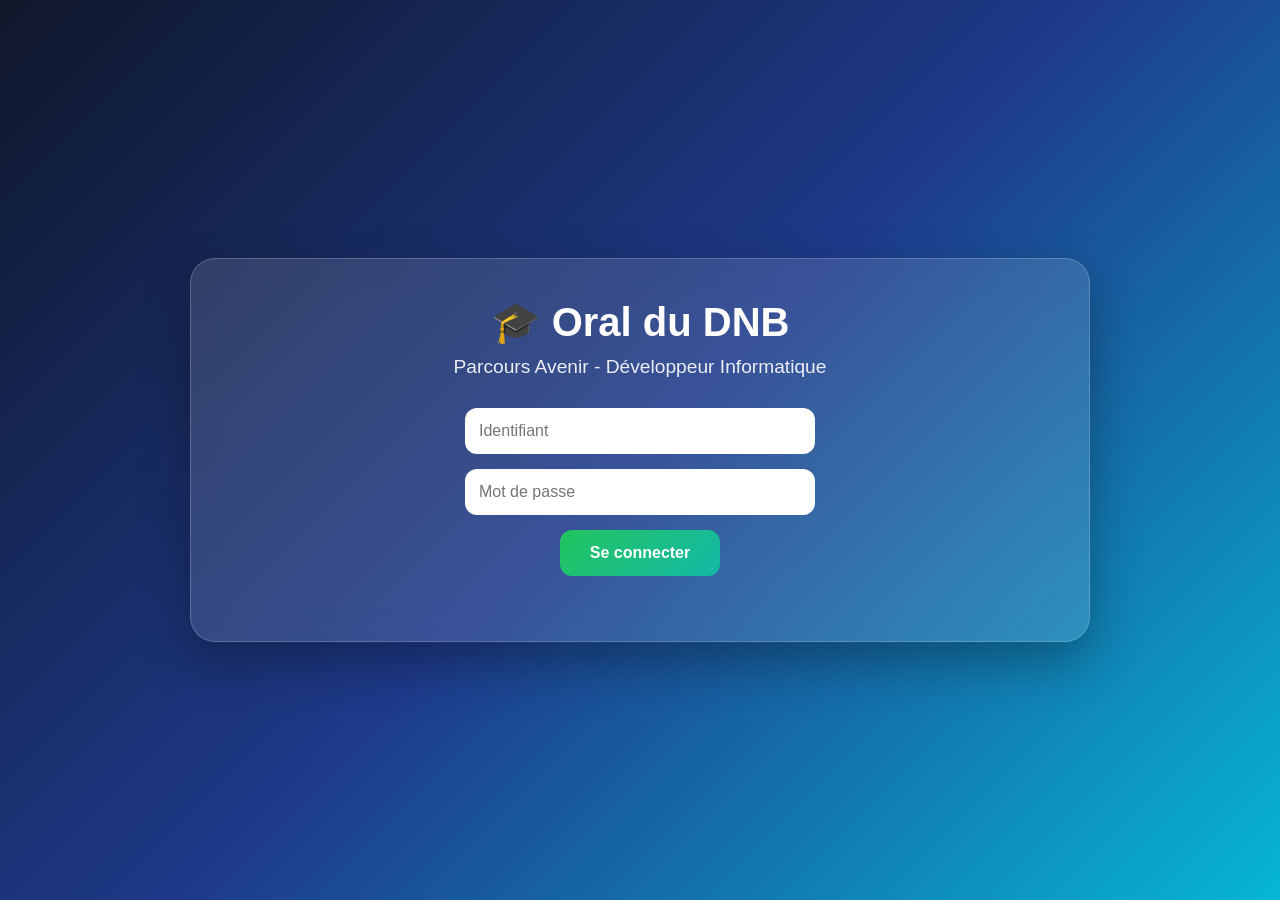
<file: index.html>
<!DOCTYPE html>
<html lang="fr">
<head>
  <meta charset="UTF-8" />
  <meta name="viewport" content="width=device-width, initial-scale=1.0" />
  <title>Oral DNB - Noah Huchin</title>
  <style>
    * {
      margin: 0;
      padding: 0;
      box-sizing: border-box;
    }

    body {
      font-family: 'Segoe UI', Tahoma, Geneva, Verdana, sans-serif;
      background: linear-gradient(135deg, #0f172a, #1e3a8a, #06b6d4);
      color: white;
      min-height: 100vh;
      display: flex;
      justify-content: center;
      align-items: center;
      padding: 20px;
    }

    .container {
      width: 100%;
      max-width: 900px;
      text-align: center;
    }

    .card {
      background: rgba(255, 255, 255, 0.12);
      backdrop-filter: blur(15px);
      border: 1px solid rgba(255, 255, 255, 0.2);
      border-radius: 25px;
      padding: 40px;
      box-shadow: 0 20px 50px rgba(0, 0, 0, 0.3);
      animation: fadeIn 1s ease;
    }

    h1 {
      font-size: 2.5rem;
      margin-bottom: 10px;
    }

    .subtitle {
      font-size: 1.2rem;
      margin-bottom: 30px;
      opacity: 0.9;
    }

    #loginForm {
      display: flex;
      flex-direction: column;
      gap: 15px;
      align-items: center;
    }

    input {
      width: 100%;
      max-width: 350px;
      padding: 14px;
      border: none;
      border-radius: 12px;
      font-size: 1rem;
      outline: none;
    }

    button {
      padding: 14px 30px;
      border: none;
      border-radius: 12px;
      background: linear-gradient(135deg, #22c55e, #14b8a6);
      color: white;
      font-size: 1rem;
      font-weight: bold;
      cursor: pointer;
      transition: all 0.3s ease;
    }

    button:hover {
      transform: translateY(-3px);
      box-shadow: 0 10px 20px rgba(0, 0, 0, 0.25);
    }

    #message {
      margin-top: 10px;
      color: #fde047;
      font-weight: bold;
    }

    #welcomeSection {
      display: none;
    }

    #welcomeText {
      font-size: 2rem;
      margin-bottom: 30px;
      animation: fadeInUp 1s ease;
    }

    #sommaire {
      list-style: none;
      display: grid;
      grid-template-columns: repeat(auto-fit, minmax(280px, 1fr));
      gap: 15px;
      margin-top: 20px;
    }

    #sommaire li {
      background: rgba(255, 255, 255, 0.15);
      padding: 18px;
      border-radius: 15px;
      display: flex;
      justify-content: space-between;
      align-items: center;
      animation: slideIn 0.6s ease forwards;
      opacity: 0;
    }

    #sommaire li span {
      text-align: left;
      font-weight: 600;
    }

    .section-btn {
      background: white;
      color: #0f172a;
      padding: 10px 18px;
      font-size: 0.9rem;
    }

    .section-btn:hover {
      background: #e2e8f0;
    }

    @keyframes fadeIn {
      from { opacity: 0; }
      to { opacity: 1; }
    }

    @keyframes fadeInUp {
      from {
        opacity: 0;
        transform: translateY(20px);
      }
      to {
        opacity: 1;
        transform: translateY(0);
      }
    }

    @keyframes slideIn {
      from {
        opacity: 0;
        transform: translateY(20px);
      }
      to {
        opacity: 1;
        transform: translateY(0);
      }
    }
  </style>
</head>
<body>
  <div class="container">
    <div class="card">
      <div id="loginSection">
        <h1>🎓 Oral du DNB</h1>
        <p class="subtitle">Parcours Avenir - Développeur Informatique</p>

        <div id="loginForm">
          <input type="text" id="usernameInput" placeholder="Identifiant" />
          <input type="password" id="passwordInput" placeholder="Mot de passe" />
          <button id="submitBtn">Se connecter</button>
          <div id="message"></div>
        </div>
      </div>

      <div id="welcomeSection">
        <div id="welcomeText">
          Bienvenue à l'oral du DNB de Noah Huchin<br />
          <span style="font-size: 1.2rem; opacity: 0.9;">Métier de développeur informatique</span>
        </div>

        <ul id="sommaire">
          <li><span>1. Présentation personnelle</span><button class="section-btn" onclick="openSection(1)">Voir</button></li>
          <li><span>2. Problématique</span><button class="section-btn" onclick="openSection(3)">Voir</button></li>
          <li><span>3. Réponse à la problématique</span><button class="section-btn" onclick="openSection(2)">Voir</button></li>
          <li><span>4. Présentation du métier</span><button class="section-btn" onclick="openSection(4)">Voir</button></li>
          <li><span>5. Avantages du métier</span><button class="section-btn" onclick="openSection(5)">Voir</button></li>
          <li><span>6. Mon projet Parcours Avenir</span><button class="section-btn" onclick="openSection(6)">Voir</button></li>
          <li><span>7. Formation : le bac</span><button class="section-btn" onclick="openSection(7)">Voir</button></li>
          <li><span>8. Formation après le bac</span><button class="section-btn" onclick="openSection(8)">Voir</button></li>
          <li><span>9. Mon expérience avec codey Rocky</span><button class="section-btn" onclick="openSection(10)">Voir</button></li>
          <li><span>10. Conclusion et remerciements</span><button class="section-btn" onclick="openSection(9)">Voir</button></li>
        </ul>
      </div>
    </div>
  </div>

  <script>
    let attempts = 3;
    const correctUsername = "Noah.Huchin";
    const correctPassword = "Noahdu62";

    const loginSection = document.getElementById("loginSection");
    const welcomeSection = document.getElementById("welcomeSection");
    const message = document.getElementById("message");

    document.getElementById("submitBtn").addEventListener("click", () => {
      const username = document.getElementById("usernameInput").value;
      const password = document.getElementById("passwordInput").value;

      if (username === correctUsername && password === correctPassword) {
        loginSection.style.display = "none";
        welcomeSection.style.display = "block";

        const items = document.querySelectorAll("#sommaire li");
        items.forEach((item, index) => {
          item.style.animationDelay = `${index * 0.1}s`;
        });
      } else {
        attempts--;
        if (attempts > 0) {
          message.textContent = `Identifiant ou mot de passe incorrect. Il reste ${attempts} essai(s).`;
        } else {
          document.body.innerHTML = `
            <div style="text-align:center; color:white; font-family:Arial;">
              <h1>⛔ Accès refusé</h1>
              <p>Nombre maximum de tentatives atteint.</p>
            </div>`;
        }
      }
    });

    function openSection(number) {
      window.location.href = `section${number}.html`;
    }
  </script>
</body>
</html>
</file>
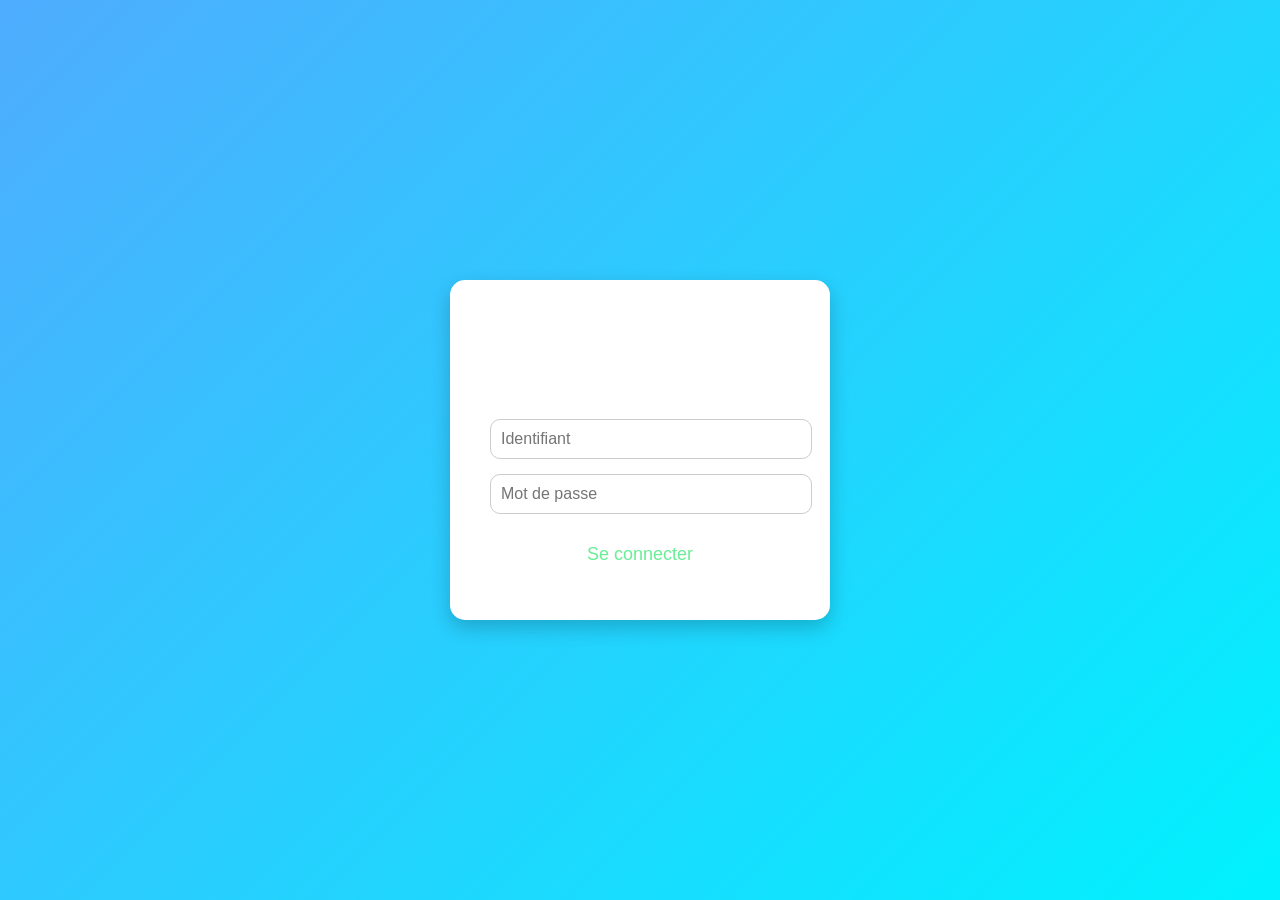
<file: bienvenue.html>
<!DOCTYPE html>
<html lang="fr">
<head>
<meta charset="UTF-8">
<title>Connexion - Oral DNB</title>
<link rel="stylesheet" href="style.css">
</head>
<body class="connexion">
    <div class="box">
        <h1>Connexion</h1>
        <input type="text" placeholder="Identifiant">
        <input type="password" placeholder="Mot de passe">
        <a href="index.html"><button class="btn">Se connecter</button></a>
    </div>
</body>
</html>
</file>
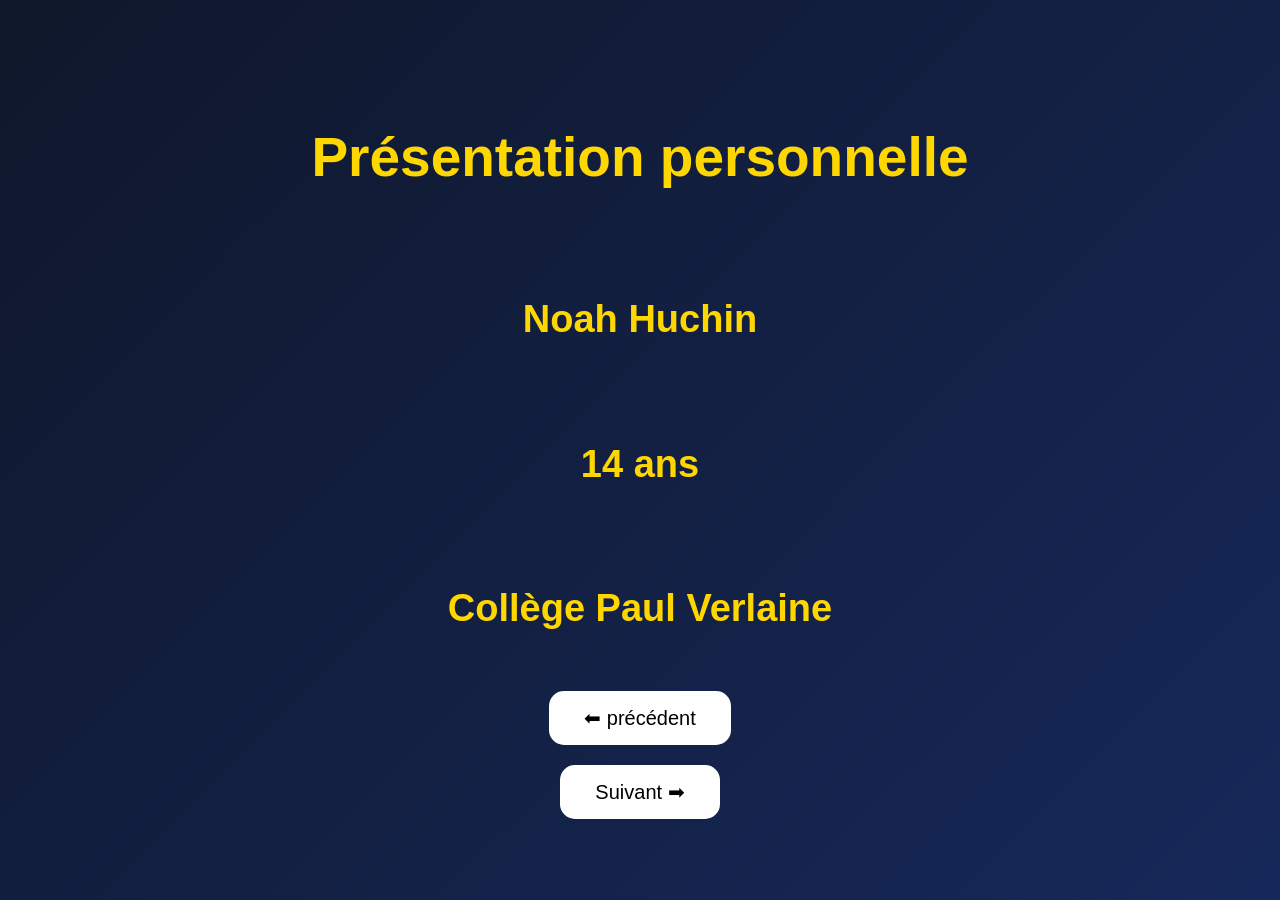
<file: section1.html>
<!DOCTYPE html>
<html lang="fr">
<head>
<meta charset="UTF-8">
<title>Présentation personnelle</title>
<style>
body{
    margin:0;
    height:100vh;
    font-family:Arial,sans-serif;
    color:gold;
    background: linear-gradient(135deg, #0f172a, #1e3a8a, #06b6d4);
    background-size:400% 400%;
}
@keyframes bgMove {0%{transform:translate(0,0);}50%{transform:translate(-25%,-25%);}100%{transform:translate(0,0);}}
.container {height:100vh;display:flex;flex-direction:column;justify-content:center;align-items:center;text-align:center;font-weight:bold;font-size:38px;line-height:1.8;}
h1{font-size:55px;margin-bottom:40px;}
button{margin:10px;padding:15px 35px;font-size:20px;border-radius:15px;border:none;background:white;color:#000000;cursor:pointer;}
</style>
</head>
<body>
<div class="container">
<h1>Présentation personnelle</h1>
<p><strong></strong>Noah Huchin</strong></p>
<p>14 ans</p>
<p>Collège Paul Verlaine</p>
<button onclick="history.back()">⬅ précédent</button>
<button onclick="nextSlide()">Suivant ➡</button>
</div>
<script>
function nextSlide(){window.location.href="section3.html";}
</script>
</body>
</html>
</file>
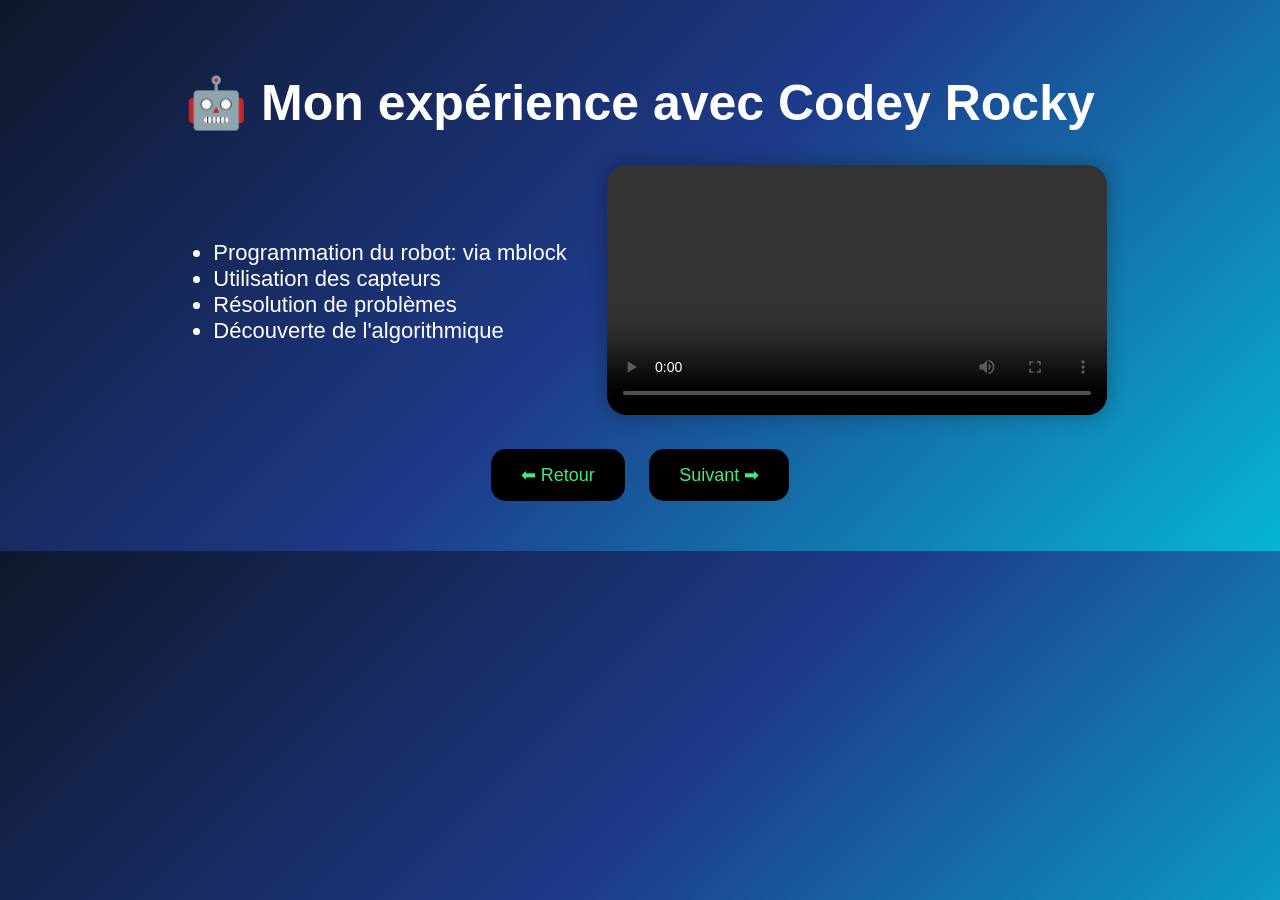
<file: section10.html>
<!DOCTYPE html>
<html lang="fr">
<head>
<meta charset="UTF-8">
<title>Mon expérience avec Codey Rocky</title>

<style>
body{
    margin:0;
    font-family:Arial,sans-serif;
    background:linear-gradient(135deg, #0f172a, #1e3a8a, #06b6d4);
    color:white;
}

.container{
    max-width:1200px;
    margin:auto;
    padding:40px;
    text-align:center;
}
button{margin:10px;padding:15px 35px;font-size:20px;border-radius:15px;border:none;background:white;color:#000000;cursor:pointer;}

h1{
    font-size:50px;
}

.content{
    display:flex;
    justify-content:center;
    align-items:center;
    gap:40px;
    flex-wrap:wrap;
    margin-top:30px;
}

.text{
    max-width:500px;
    font-size:22px;
    text-align:left;
}

.video{
    width:500px;
}

video{
    width:100%;
    border-radius:20px;
    box-shadow:0 0 20px rgba(0,0,0,0.3);
}

button{
    margin-top:30px;
    padding:15px 30px;
    border:none;
    border-radius:15px;
    background:black;
    color:#43e97b;
    font-size:18px;
    cursor:pointer;
    font-weight:black;
}

button:hover{
    transform:scale(1.05);
}
</style>

</head>
<body>

<div class="container">

<h1>🤖 Mon expérience avec Codey Rocky</h1>

<div class="content">

<div class="text">

<ul>
<li>Programmation du robot: via mblock</li>
<li>Utilisation des capteurs</li>
<li>Résolution de problèmes</li>
<li>Découverte de l'algorithmique</li>
</ul>


</div>

<div class="video">

<video controls>
<source src="vidéo/codey.mp4.mp4" type="video/mp4">
Votre navigateur ne supporte pas la vidéo.
</video>

</div>

</div>

<button onclick="history.back()">⬅ Retour</button>
<button onclick="nextSlide()">Suivant ➡</button>
    
</div>
<script>
function nextSlide(){window.location.href="section9.html";}
</script>
</body>
</html>
</file>
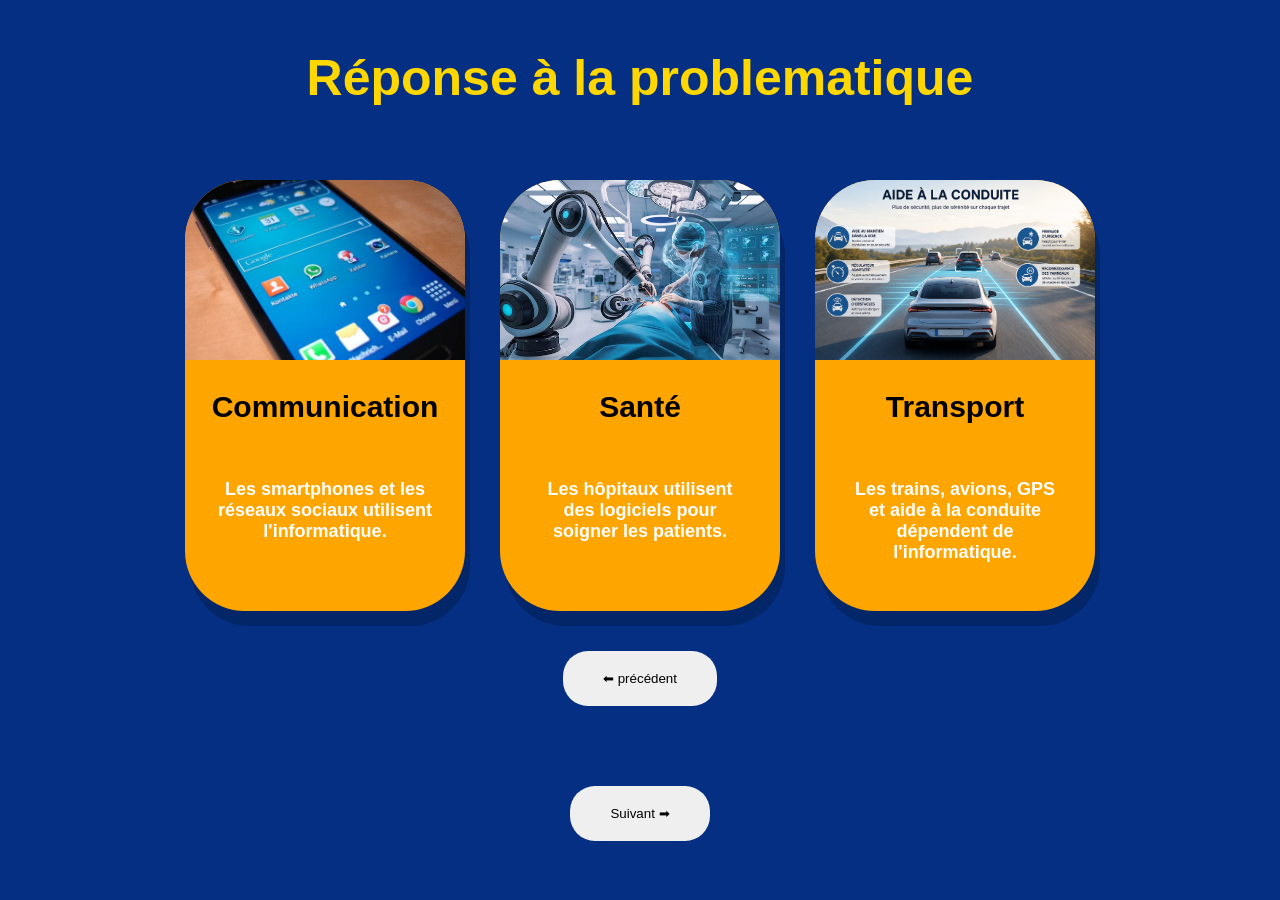
<file: section2.html>
<!DOCTYPE html>
<html lang="fr">
<head>
<meta charset="UTF-8">
<title>Réponse à la problématique</title>

<style>
body{
    margin:0;
    height:100vh;
    font-family:Arial,sans-serif;
    color:white;
    background: linear-gradient(135deg, #0f172a, #1e3a8a, #06b6d4);
    background-size:400% 400%;
}

@keyframes gradient{
    0%{background-position:0% 50%;}
    50%{background-position:100% 50%;}
    100%{background-position:0% 50%;}
}
body {margin:0;height:100vh;display:flex;flex-direction: column;justify-content:center;align-items:center;font-family:Arial;background:#042F82;color:white;font-weight:bold;font-size:20px;text-align:center;}
h1{
    margin-top:30px;
    text-align:center;
    color:gold;
    font-size:50px;
}

.container{
    display:flex;
    justify-content:center;
    flex-wrap:wrap;
    gap:35px;
    margin-top:40px;
}

.card{
    background:orange;
    width:280px;
    border-radius:60px;
    overflow:hidden;
    box-shadow: 5px 15px rgba(0,0,0,0.2);
    text-align:center;
}

.card img{
    width:100%;
    height:180px;
    object-fit:cover;
}

.card h2{
    color:#000000;
}

.card p{
    padding:30px;
    font-size:18px;
}

button{
    display:block;
    margin:40px auto;
    padding:20px 40px;
    border:none;
    border-radius:25px;
    cursor:pointer;
}
</style>

</head>
<body>

<h1>Réponse à la problematique</h1>

<div class="container">

<div class="card">
<img src="image/telephone.jpg" alt="Téléphone" width="300">
<h2>Communication</h2>
<p>Les smartphones et les réseaux sociaux utilisent l'informatique.</p>
</div>

<div class="card">
<img src="image/sante.jpg" alt="sante" width="300">
<h2>Santé</h2>
<p>Les hôpitaux utilisent des logiciels pour soigner les patients.</p>
</div>

<div class="card">
<img src="image/transport.png" alt="transport" width="300">
<h2>Transport</h2>
<p>Les trains, avions, GPS et aide à la conduite dépendent de l'informatique.</p>
</div>

</div>
<button onclick="history.back()">⬅ précédent</button>
<button onclick="nextSlide()">Suivant ➡</button>

<script>
function nextSlide(){
    window.location.href="section4.html";
}
</script>

</body>
</html>
</file>
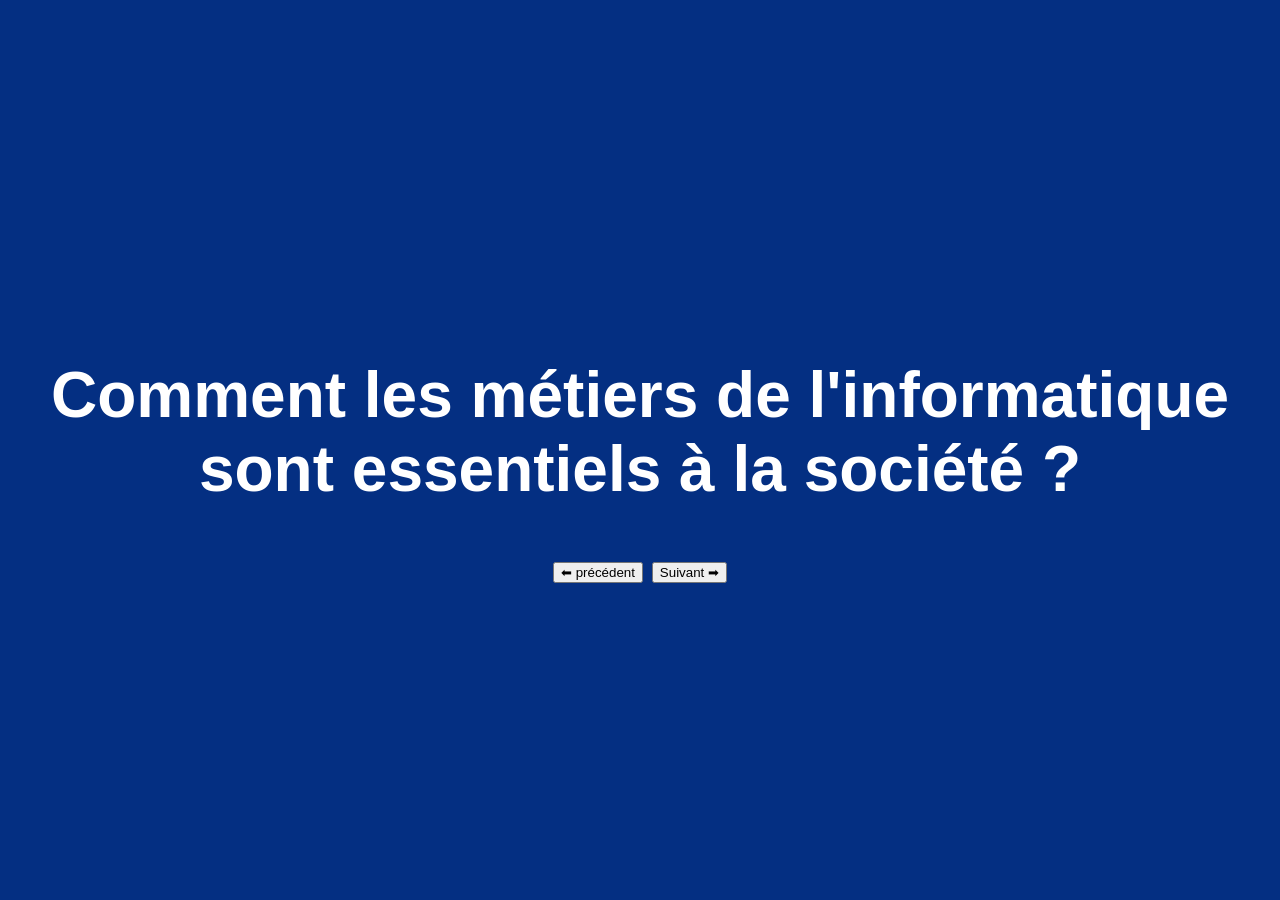
<file: section3.html>
<!DOCTYPE html>
<html lang="fr">
<head>
<meta charset="UTF-8">
<title>problématique</title>
<style>
body{
    margin:0;
    height:100vh;
    font-family:Arial,sans-serif;
    color:white;

    background: linear-gradient(-45deg, #0f172a, #1e3a8a, #06b6d4);
    background-size:400% 400%;

    display:flex;
    justify-content:center;
    align-items:center;
    text-align:center;
    flex-direction:column;
}

@keyframes gradient{
    0%{background-position:0% 50%;}
    50%{background-position:100% 50%;}
    100%{background-position:0% 50%;}
}
body {margin:0;height:100vh;display:flex;justify-content:center;align-items:center;font-family:Arial;background:#042F82;color:white;font-weight:bold;font-size:32px;text-align:center;}
</style>
</head>
<body>
<div>
<h1>Comment les métiers de l'informatique sont essentiels à la société ?</h1>
<button onclick="history.back()">⬅ précédent</button>
<button onclick="nextSlide()">Suivant ➡</button>
</div>
    
<script>
function nextSlide(){window.location.href="section2.html";}
</script>

</body>
</html>
</file>
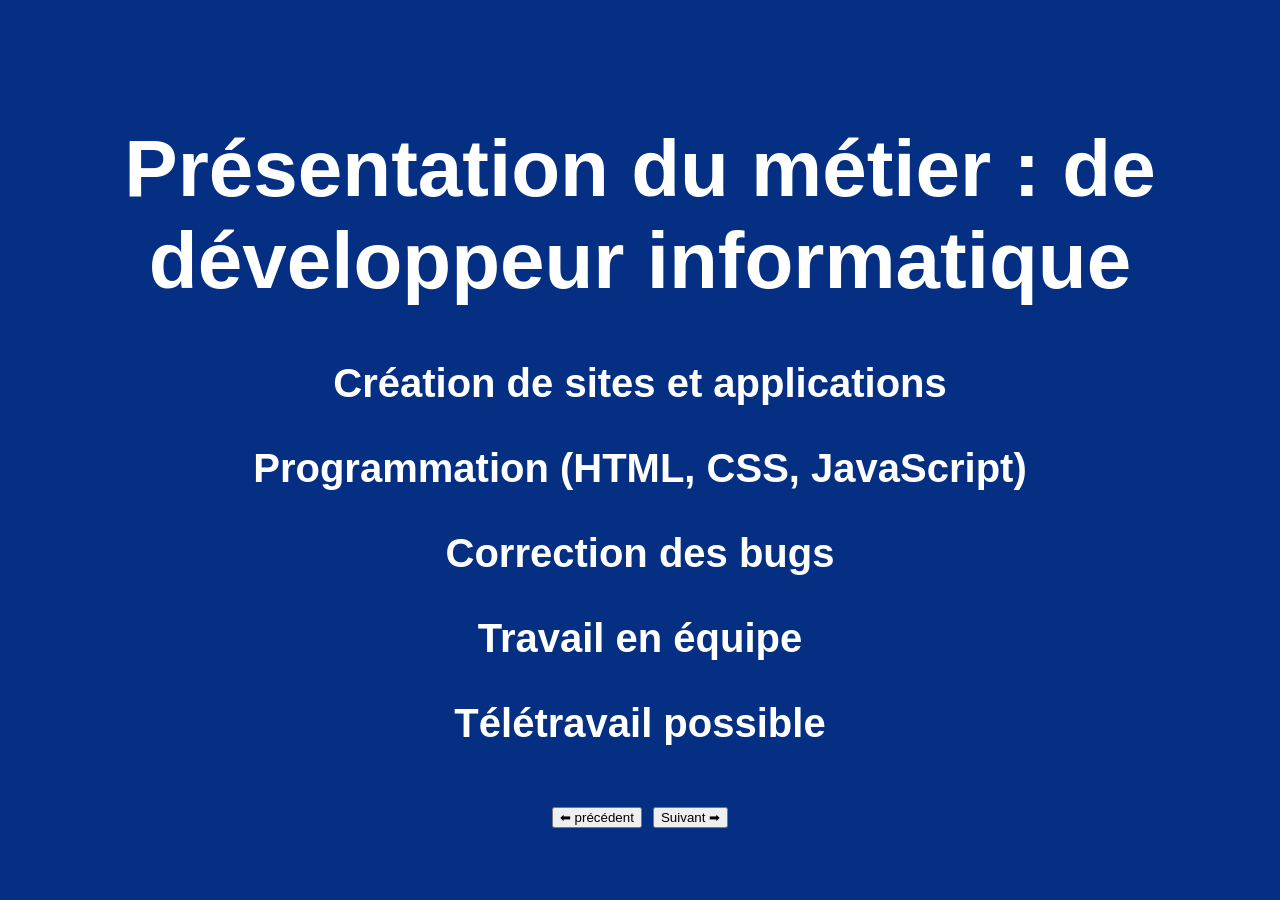
<file: section4.html>
<!DOCTYPE html>
<html lang="fr">
<head>
<meta charset="UTF-8">
<title>Métier</title>
<style>
body{
    margin:0;
    height:100vh;
    font-family:Arial,sans-serif;
    color:white;

    background: linear-gradient(-45deg, #0f172a, #1e3a8a, #06b6d4);
    background-size:400% 400%;

    display:flex;
    justify-content:center;
    align-items:center;
    text-align:center;
    flex-direction:column;
}

@keyframes gradient{
    0%{background-position:0% 50%;}
    50%{background-position:100% 50%;}
    100%{background-position:0% 50%;}
}
body {margin:0;height:100vh;display:flex;justify-content:center;align-items:center;font-family:Arial;background:#042F82;color:white;font-weight:bold;font-size:40px;text-align:center;}
</style>
</head>
<body>
<div>
<h1>Présentation du métier : de développeur informatique</h1>
<p>Création de sites et applications</p>
<p>Programmation (HTML, CSS, JavaScript)</p>
<p>Correction des bugs</p>
<p>Travail en équipe</p>
<p>Télétravail possible</p>
<button onclick="history.back()">⬅ précédent</button>
<button onclick="nextSlide()">Suivant ➡</button>
</div>

    <script>
function nextSlide(){window.location.href="section5.html";}
</script>
    
</body>
</html>
</file>
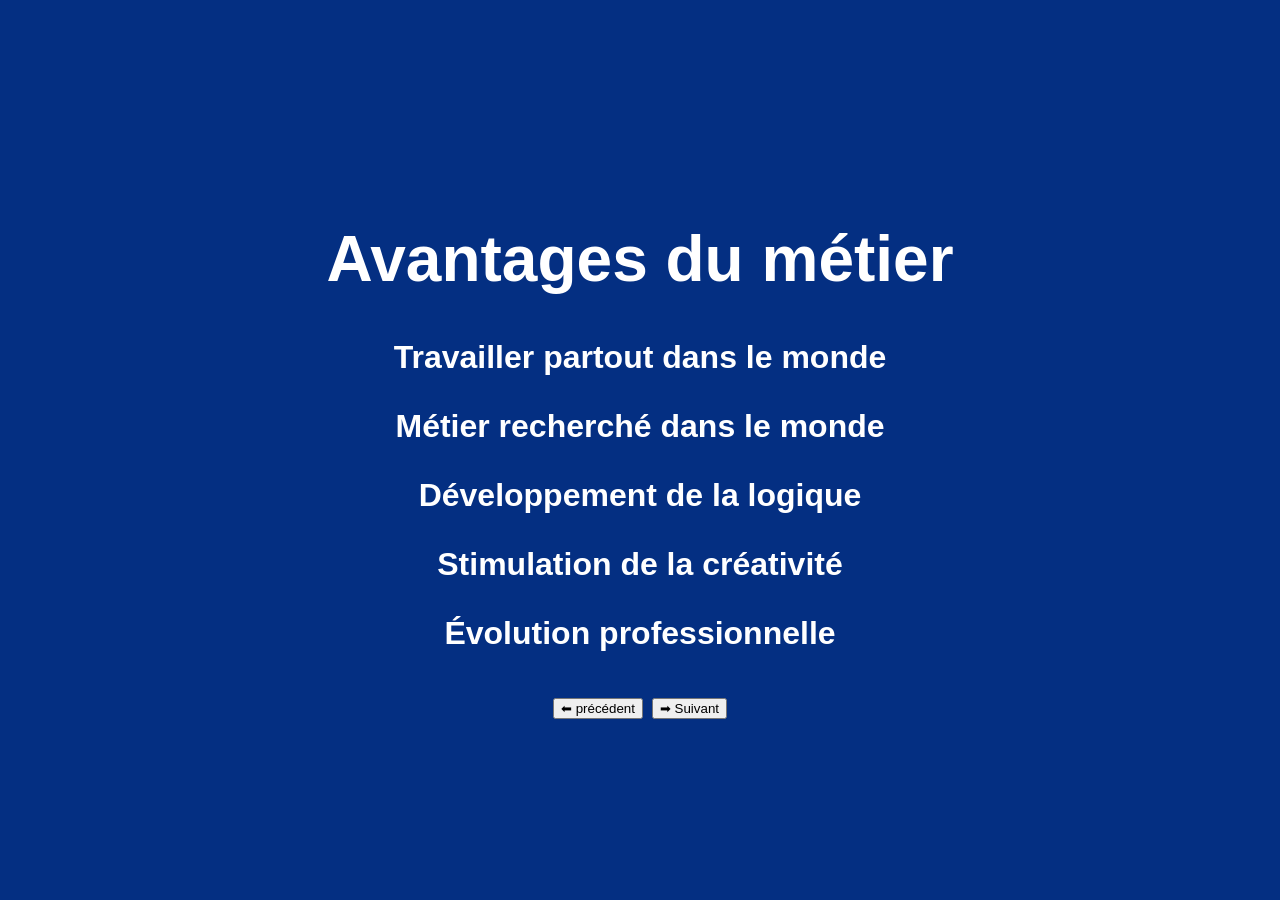
<file: section5.html>
<!DOCTYPE html>
<html lang="fr">
<head>
<meta charset="UTF-8">
<title>Avantages</title>
<style>
body{
    margin:0;
    height:100vh;
    font-family:Arial,sans-serif;
    color:white;

    background: linear-gradient(-45deg, #0f172a, #1e3a8a, #06b6d4);
    background-size:400% 400%;

    display:flex;
    justify-content:center;
    align-items:center;
    text-align:center;
    flex-direction:column;
}

@keyframes gradient{
    0%{background-position:0% 50%;}
    50%{background-position:100% 50%;}
    100%{background-position:0% 50%;}
}
body {margin:0;height:100vh;display:flex;justify-content:center;align-items:center;font-family:Arial;background:#042F82;color:white;font-weight:bold;font-size:32px;text-align:center;}
</style>
</head>
<body>
<div>
<h1>Avantages du métier</h1>
<p>Travailler partout dans le monde</p>
<p>Métier recherché dans le monde</p>
<p>Développement de la logique</p>
<p>Stimulation de la créativité</p>
<p>Évolution professionnelle</p>
<button onclick="history.back()">⬅ précédent</button>
<button onclick="window.location.href='section6.html'">➡ Suivant</button>
</div>
    <script>
function nextSlide(){window.location.href="section6.html";}
</script>
</body>
</html>
</file>
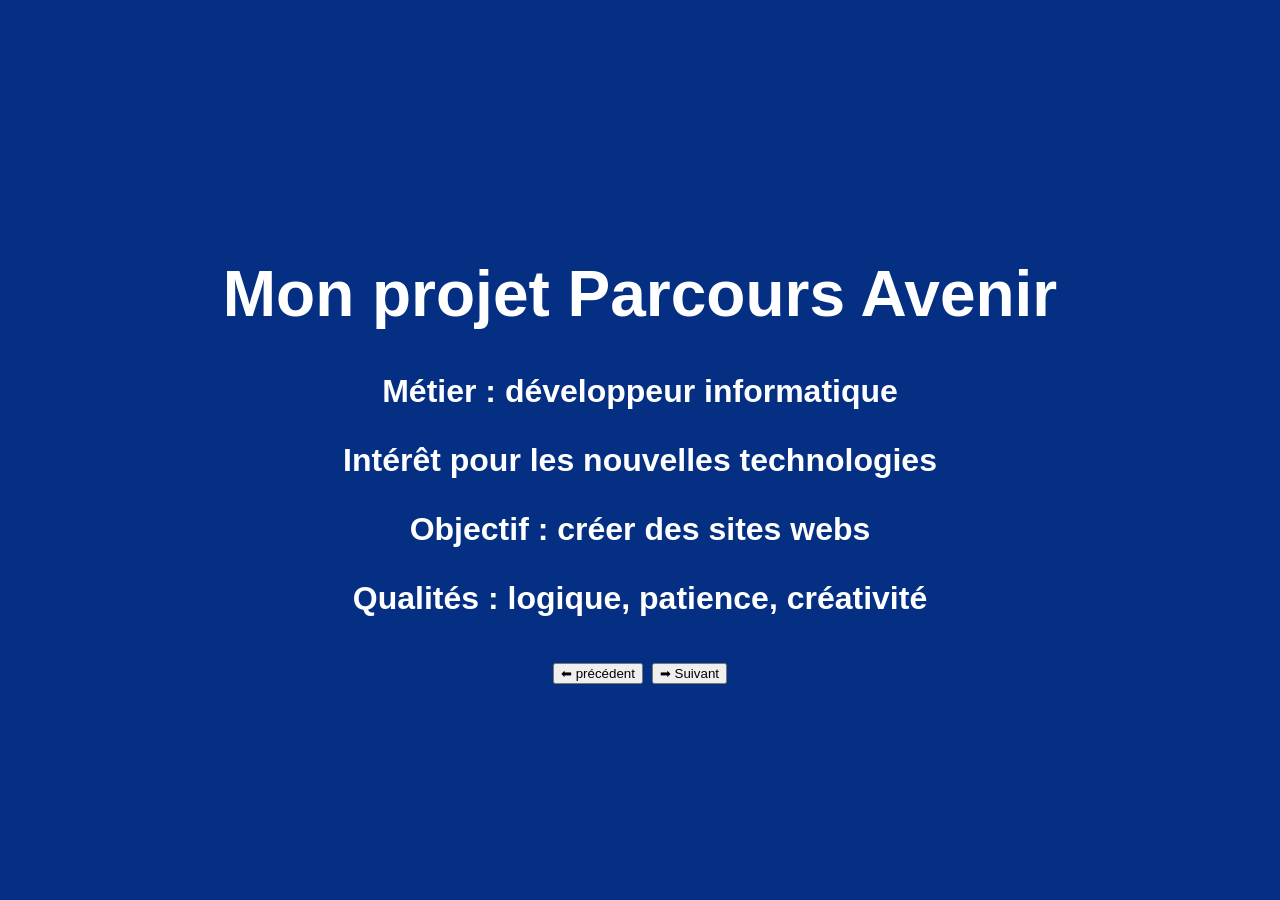
<file: section6.html>
<!DOCTYPE html>
<html lang="fr">
<head>
<meta charset="UTF-8">
<title>Projet</title>
<style>
body{
    margin:0;
    height:100vh;
    font-family:Arial,sans-serif;
    color:white;

    background: linear-gradient(-45deg, #0f172a, #1e3a8a, #06b6d4);
    background-size:400% 400%;

    display:flex;
    justify-content:center;
    align-items:center;
    text-align:center;
    flex-direction:column;
}

@keyframes gradient{
    0%{background-position:0% 50%;}
    50%{background-position:100% 50%;}
    100%{background-position:0% 50%;}
}
body {margin:0;height:100vh;display:flex;justify-content:center;align-items:center;font-family:Arial;background:#042F82;color:white;font-weight:bold;font-size:32px;text-align:center;}
</style>
</head>
<body>
<div>
<h1>Mon projet Parcours Avenir</h1>
<p>Métier : développeur informatique</p>
<p>Intérêt pour les nouvelles technologies</p>
<p>Objectif : créer des sites webs</p>
<p>Qualités : logique, patience, créativité</p>
<button onclick="history.back()">⬅ précédent</button>
<button onclick="window.location.href='section7.html'">➡ Suivant</button>
</div>
<script>
function nextSlide(){window.location.href="section7.html";}
</script>
</body>
</html>
</file>
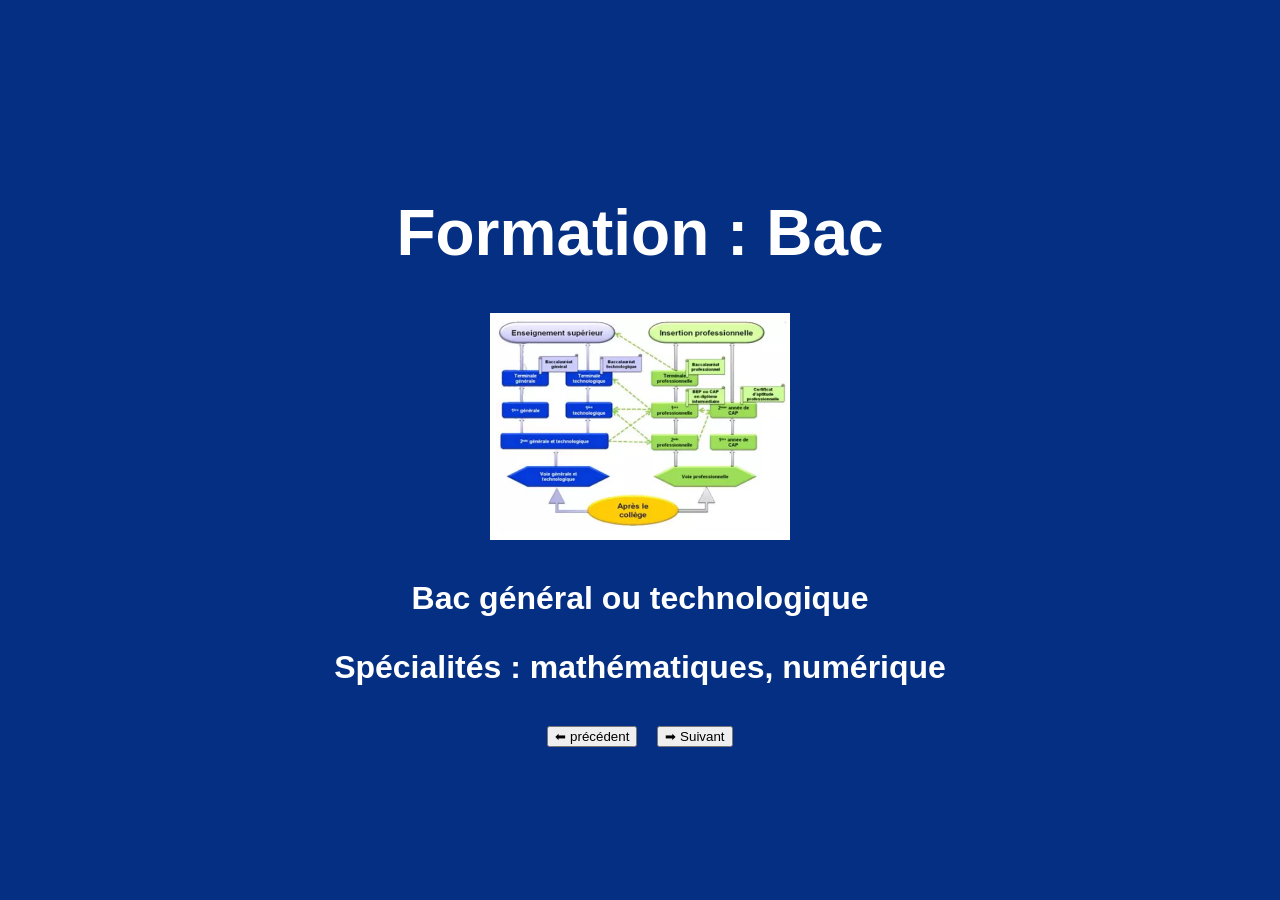
<file: section7.html>
<!DOCTYPE html>
<html lang="fr">
<head>
<meta charset="UTF-8">
<title>Bac</title>
<style>
body{
    margin:0;
    height:100vh;
    font-family:Arial,sans-serif;
    color:white;

    background: linear-gradient(-45deg,#277DF5);
    background-size:400% 400%;

    display:flex;
    justify-content:center;
    align-items:center;
    text-align:center;
    flex-direction:column;
}

@keyframes gradient{
    0%{background-position:0% 50%;}
    50%{background-position:100% 50%;}
    100%{background-position:0% 50%;}
}
body {margin:0;height:100vh;display:flex;justify-content:center;align-items:center;font-family:Arial;background:#042F82;color:white;font-weight:bold;font-size:32px;text-align:center;}
</style>
</head>
<body>
<div>
<h1>Formation : Bac</h1>
<img src="image/bac.png" alt="bac" width="300">
<p>Bac général ou technologique</p>
<p>Spécialités : mathématiques, numérique</p>
<div style="margin-top:40px; display:flex; justify-content:center; gap:20px;">
<button onclick="history.back()">⬅ précédent</button>
<button onclick="window.location.href='section8.html'">➡ Suivant</button>
</div>
</div>
    
<script>
function nextSlide(){window.location.href="section8.html";}
</script>

</body>
</html>
</file>
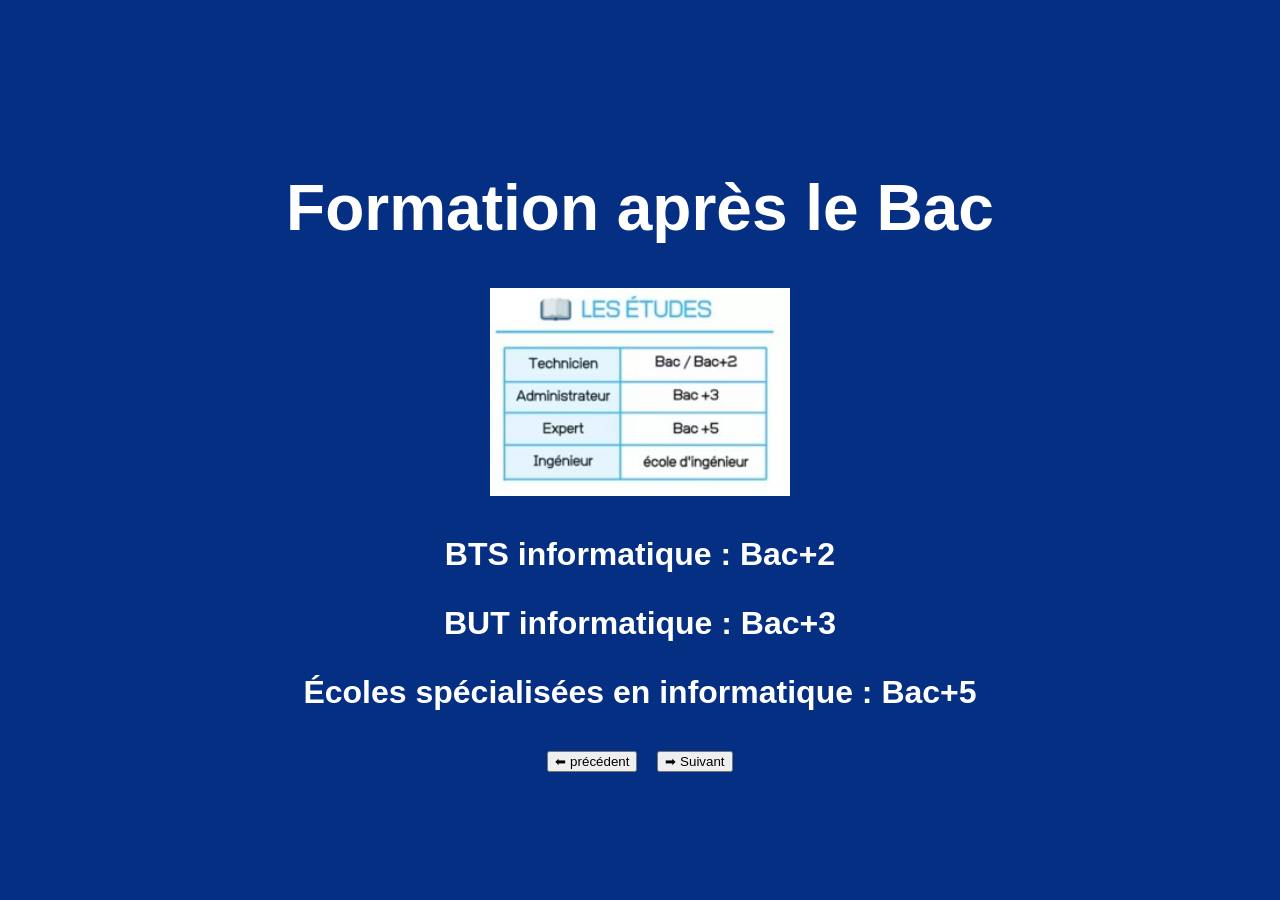
<file: section8.html>
<!DOCTYPE html>
<html lang="fr">
<head>
<meta charset="UTF-8">
<title>Après Bac</title>
<style>
body{
    margin:0;
    height:100vh;
    font-family:Arial,sans-serif;
    color:white;

    background: linear-gradient(-45deg,#277DF5);
    background-size:400% 400%;

    display:flex;
    justify-content:center;
    align-items:center;
    text-align:center;
    flex-direction:column;
}

@keyframes gradient{
    0%{background-position:0% 50%;}
    50%{background-position:100% 50%;}
    100%{background-position:0% 50%;}
}
body {margin:0;height:100vh;display:flex;justify-content:center;align-items:center;font-family:Arial;background:#042F82;color:white;font-weight:bold;font-size:32px;text-align:center;}
</style>
</head>
<body>
<div>
<h1>Formation après le Bac</h1>
<img src="image/apres le bac.jpg" alt="apres le bac" width="300">
<p>BTS informatique : Bac+2</p>
<p>BUT informatique : Bac+3</p>
<p>Écoles spécialisées en informatique : Bac+5</p>
<div style="margin-top:40px; display:flex; justify-content:center; gap:20px;">
<button onclick="history.back()">⬅ précédent</button> 
<button onclick="window.location.href='section10.html'">➡ Suivant</button>
</div>
</div>
    
<script>
function nextSlide(){window.location.href="section10.html";}
</script>

</body>
</html>
</file>
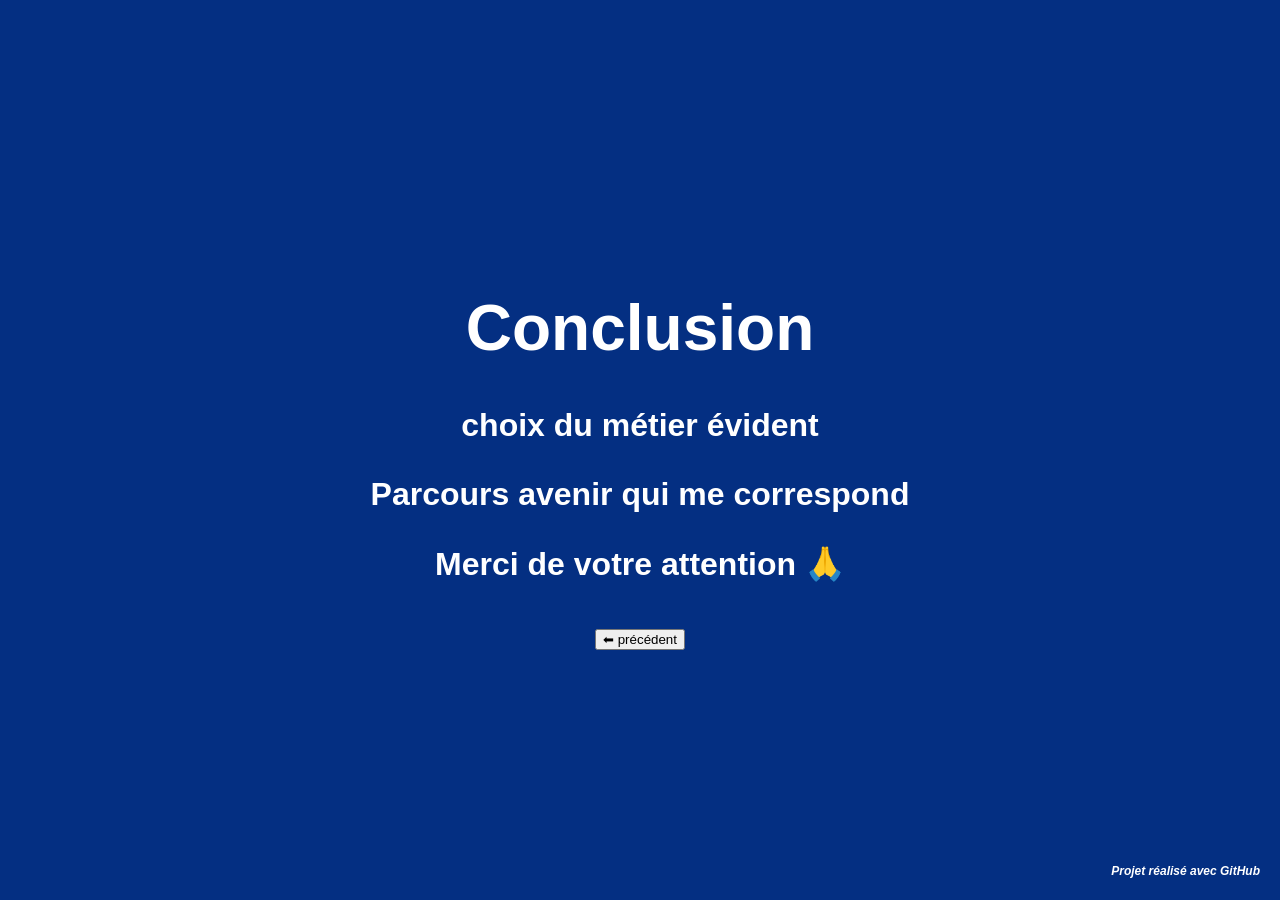
<file: section9.html>
<!DOCTYPE html>
<html lang="fr">
<head>
<meta charset="UTF-8">
<title>Conclusion</title>
<style>
body{
    margin:0;
    height:100vh;
    font-family:Arial,sans-serif;
    color:white;

    background: linear-gradient(-45deg,#277DF5);
    background-size:400% 400%;

    display:flex;
    justify-content:center;
    align-items:center;
    text-align:center;
    flex-direction:column;
}

@keyframes gradient{
    0%{background-position:0% 50%;}
    50%{background-position:100% 50%;}
    100%{background-position:0% 50%;}
}
body {margin:0;height:100vh;display:flex;justify-content:center;align-items:center;font-family:Arial;background:#042F82;color:white;font-weight:bold;font-size:32px;text-align:center;}
</style>
</head>
<body>
<div>
<h1>Conclusion</h1>
<p>choix du métier évident</p>
<p>Parcours avenir qui me correspond</p>
<p>Merci de votre attention 🙏</p>
<p style="position:absolute; bottom:10px; right:20px; font-size:12px; font-style:italic;">
Projet réalisé avec GitHub
</p>
<button onclick="history.back()">⬅ précédent</button>
</div>
</body>
</html>
</file>
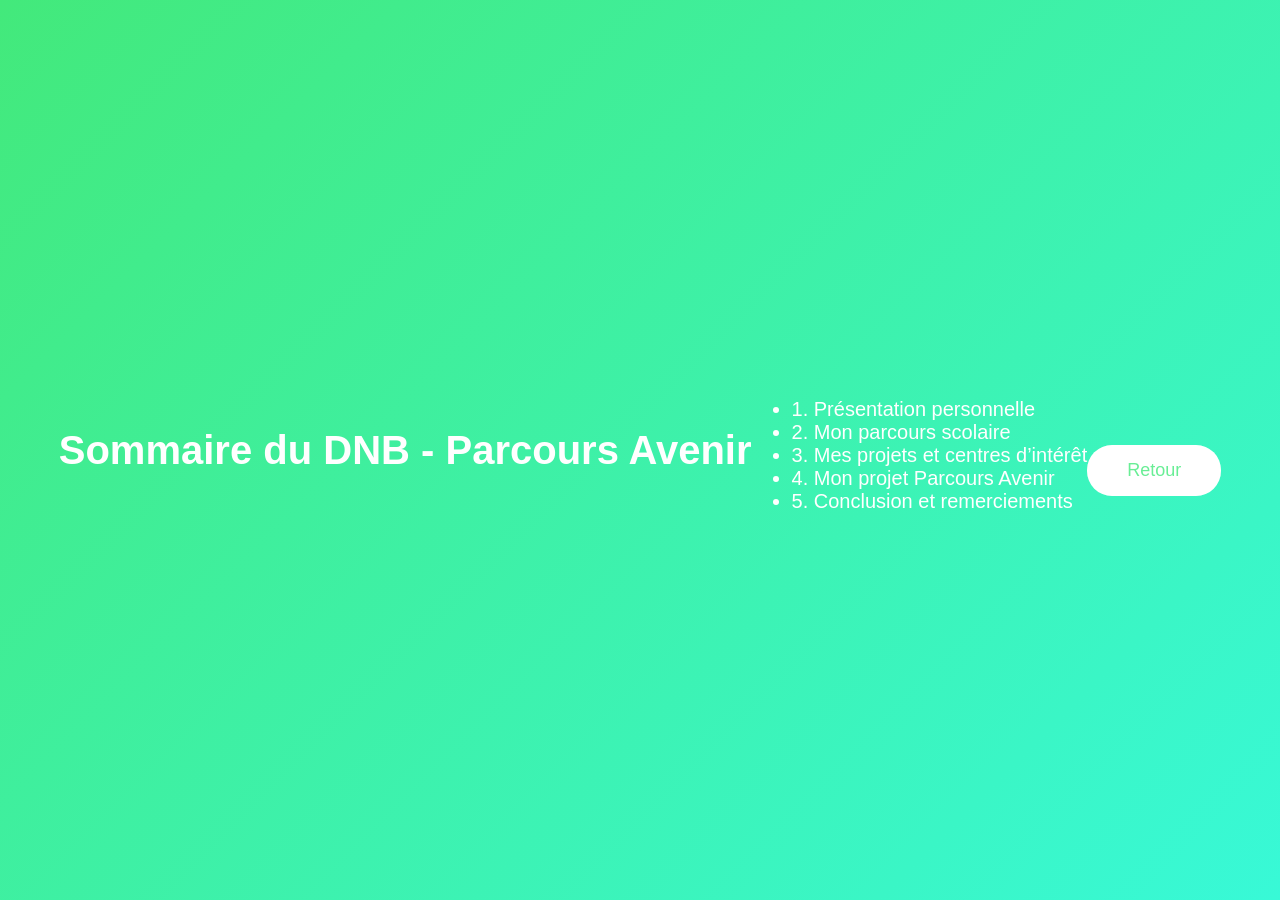
<file: sommaire.html>
<!DOCTYPE html>
<html lang="fr">
<head>
<meta charset="UTF-8">
<title>Sommaire - DNB Noah</title>
<link rel="stylesheet" href="style.css">
</head>
<body class="bienvenue">
    <h1>Sommaire du DNB - Parcours Avenir</h1>
    <ul style="text-align:left; font-size:20px; color:white; margin-top:30px;">
        <li>1. Présentation personnelle</li>
        <li>2. Mon parcours scolaire</li>
        <li>3. Mes projets et centres d’intérêt</li>
        <li>4. Mon projet Parcours Avenir</li>
        <li>5. Conclusion et remerciements</li>
    </ul>
    <div style="margin-top:40px;">
        <a href="index.html"><button class="btn">Retour</button></a>
    </div>
</body>
</html>
</file>
<file: style.css>
/* style.css */

/* Fond et texte général */
body {
    margin: 0;
    height: 100vh;
    display: flex;
    justify-content: center;
    align-items: center;
    font-family: Arial, sans-serif;
    text-align: center;
}

/* Animation du texte */
h1 {
    color: white;
    font-size: 40px;
    animation: apparition 2s ease;
}

@keyframes apparition {
    from { opacity: 0; transform: translateY(40px); }
    to { opacity: 1; transform: translateY(0); }
}

/* Boîte de connexion */
.box {
    background-color: white;
    padding: 40px;
    border-radius: 15px;
    text-align: center;
    width: 300px;
    box-shadow: 0 8px 20px rgba(0,0,0,0.2);
    animation: apparitionBox 1.5s ease;
}

@keyframes apparitionBox {
    from { opacity: 0; transform: translateY(50px); }
    to { opacity: 1; transform: translateY(0); }
}

/* Inputs */
input {
    width: 100%;
    padding: 10px;
    margin-bottom: 15px;
    border-radius: 10px;
    border: 1px solid #ccc;
    font-size: 16px;
    transition: transform 0.2s;
}

input:focus {
    transform: scale(1.05);
    border-color: #4facfe;
}

/* Boutons animés */
.btn {
    padding: 15px 40px;
    border: none;
    border-radius: 25px;
    font-size: 18px;
    background-color: white;
    color: #43e97b;
    cursor: pointer;
    transition: transform 0.2s, box-shadow 0.3s, background-color 0.3s;
    position: relative;
    overflow: hidden;
}

.btn:hover {
    transform: scale(1.1);
    background-color: #e0e0e0;
    box-shadow: 0 8px 20px rgba(0,0,0,0.3);
}

.btn::after {
    content: "";
    position: absolute;
    left: -50%;
    top: 0;
    width: 200%;
    height: 100%;
    background: rgba(255,255,255,0.2);
    transform: skewX(-25deg);
    transition: 0.5s;
}

.btn:hover::after {
    left: 100%;
}

/* Fond spécifique pour connexion et bienvenue */
body.connexion {
    background: linear-gradient(135deg, #4facfe, #00f2fe);
}

body.bienvenue {
    background: linear-gradient(135deg, #43e97b, #38f9d7);
}
</file>
